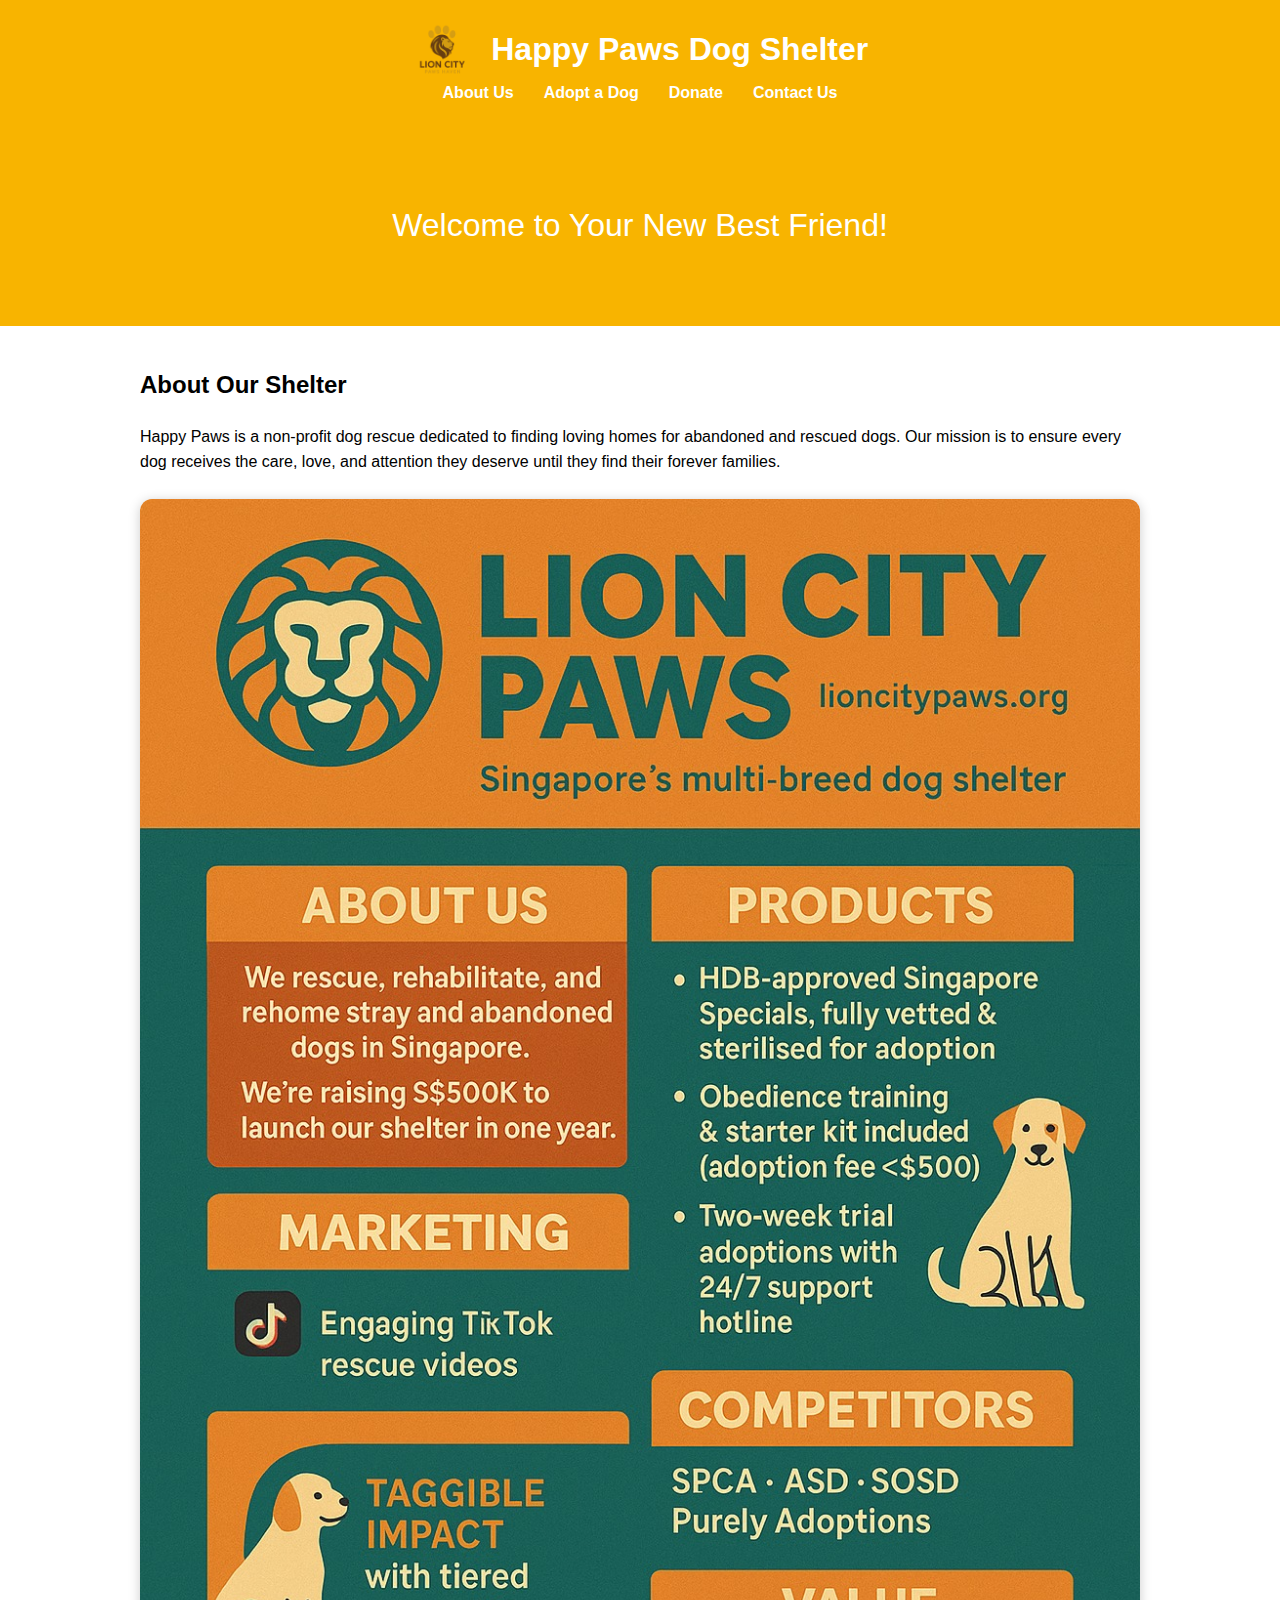
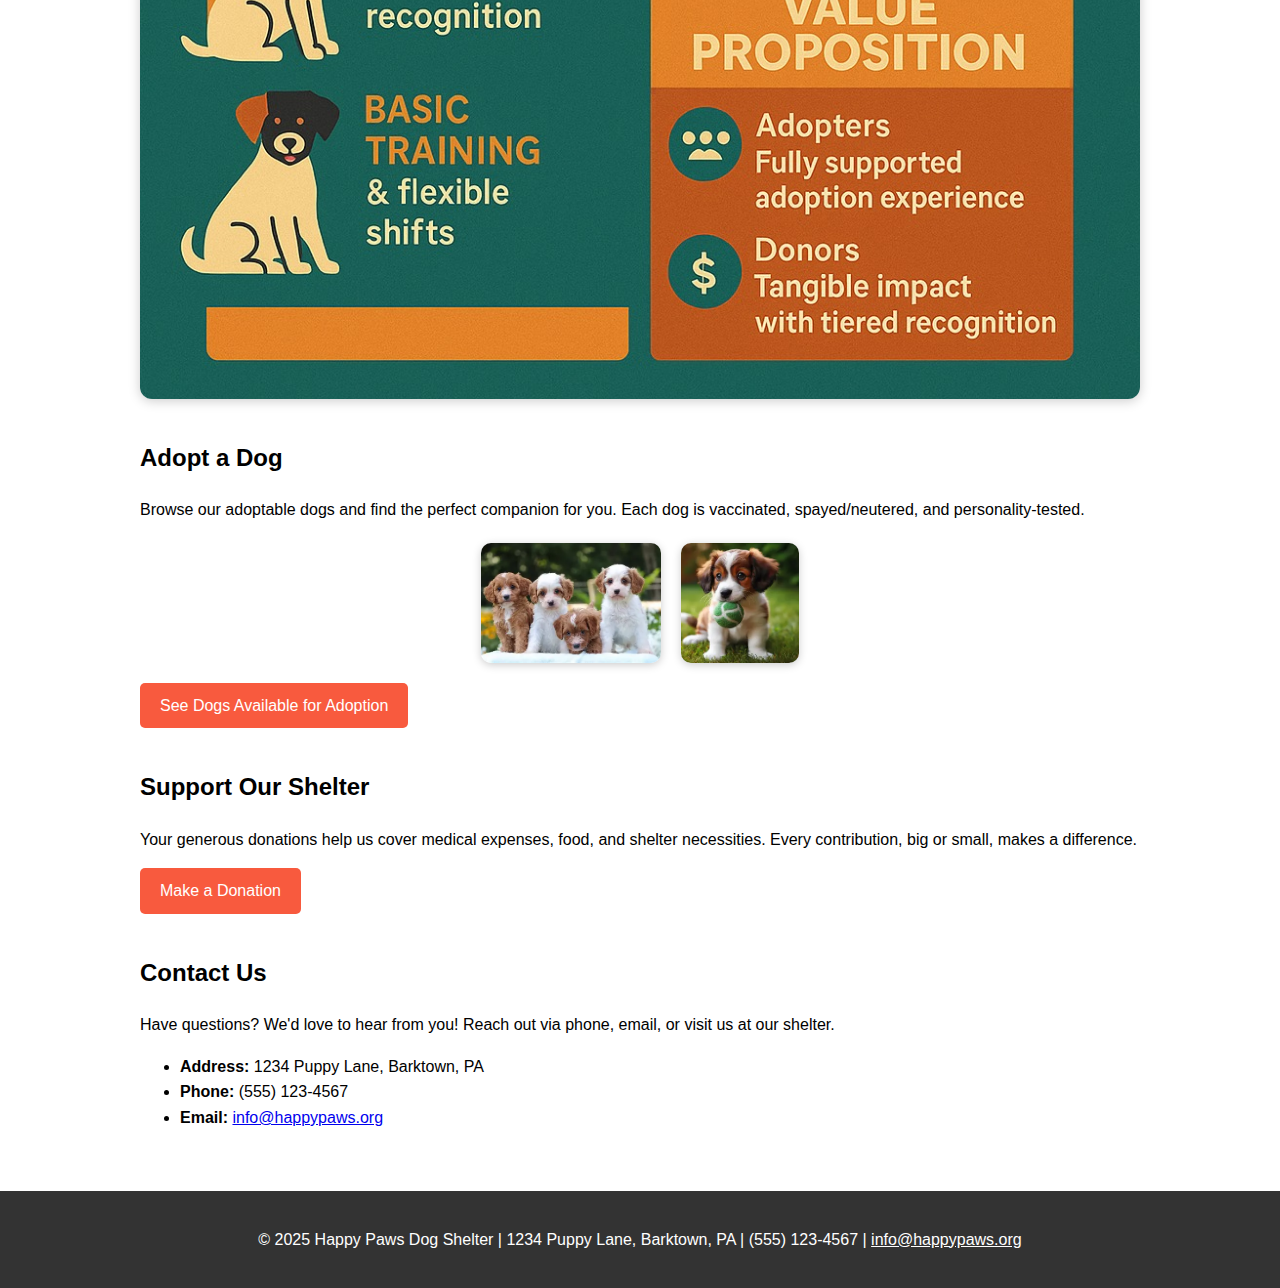
<file: index.html>
<!DOCTYPE html>
<html lang="en">
<head>
  <meta charset="UTF-8">
  <meta name="viewport" content="width=device-width, initial-scale=1.0">
  <title>Happy Paws Dog Shelter</title>
  <link rel="stylesheet" href="css/index.css">
</head>
<body>
  <header>
    <img src="logo.png" alt="Happy Paws Logo" style="height:60px; vertical-align:middle; margin-right:15px;">
    <h1 style="display:inline-block; vertical-align:middle; margin:0;">Happy Paws Dog Shelter</h1>
    <nav>
      <ul>
        <li><a href="#about">About Us</a></li>
        <li><a href="#adopt">Adopt a Dog</a></li>
        <li><a href="#donate">Donate</a></li>
        <li><a href="#contact">Contact Us</a></li>
      </ul>
    </nav>
  </header>

  <div class="hero">
    Welcome to Your New Best Friend!
  </div>

  <div class="container">
    <section id="about">
      <h2>About Our Shelter</h2>
      <p>Happy Paws is a non-profit dog rescue dedicated to finding loving homes for abandoned and rescued dogs. Our mission is to ensure every dog receives the care, love, and attention they deserve until they find their forever families.</p>
      <img src="marketing.jpg" alt="Happy Paws Marketing" style="display:block; max-width:100%; height:auto; margin:24px auto; border-radius:12px; box-shadow:0 2px 12px #ccc;">
    </section>

    <section id="adopt">
      <h2>Adopt a Dog</h2>
      <p>Browse our adoptable dogs and find the perfect companion for you. Each dog is vaccinated, spayed/neutered, and personality-tested.</p>
      <div style="display:flex; gap:20px; margin:20px 0; justify-content:center;">
        <img src="OIP%20(1).png" alt="Dog 1" style="height:120px; border-radius:10px; box-shadow:0 2px 8px #ccc;">
        <img src="OIP.png" alt="Dog 2" style="height:120px; border-radius:10px; box-shadow:0 2px 8px #ccc;">
      </div>
      <a href="adopt.html" class="btn">See Dogs Available for Adoption</a>
    </section>

    <section id="donate">
      <h2>Support Our Shelter</h2>
      <p>Your generous donations help us cover medical expenses, food, and shelter necessities. Every contribution, big or small, makes a difference.</p>
      <a href="donate.html" class="btn">Make a Donation</a>
    </section>

    <section id="contact">
      <h2>Contact Us</h2>
      <p>Have questions? We'd love to hear from you! Reach out via phone, email, or visit us at our shelter.</p>
      <ul>
        <li><strong>Address:</strong> 1234 Puppy Lane, Barktown, PA</li>
        <li><strong>Phone:</strong> (555) 123-4567</li>
        <li><strong>Email:</strong> <a href="mailto:info@happypaws.org">info@happypaws.org</a></li>
      </ul>
    </section>
  </div>

  <footer>
    <p>&copy; 2025 Happy Paws Dog Shelter | 1234 Puppy Lane, Barktown, PA | (555) 123-4567 | <a href="mailto:info@happypaws.org" style="color: #fff; text-decoration: underline;">info@happypaws.org</a></p>
  </footer>
</body>
</html>
</file>
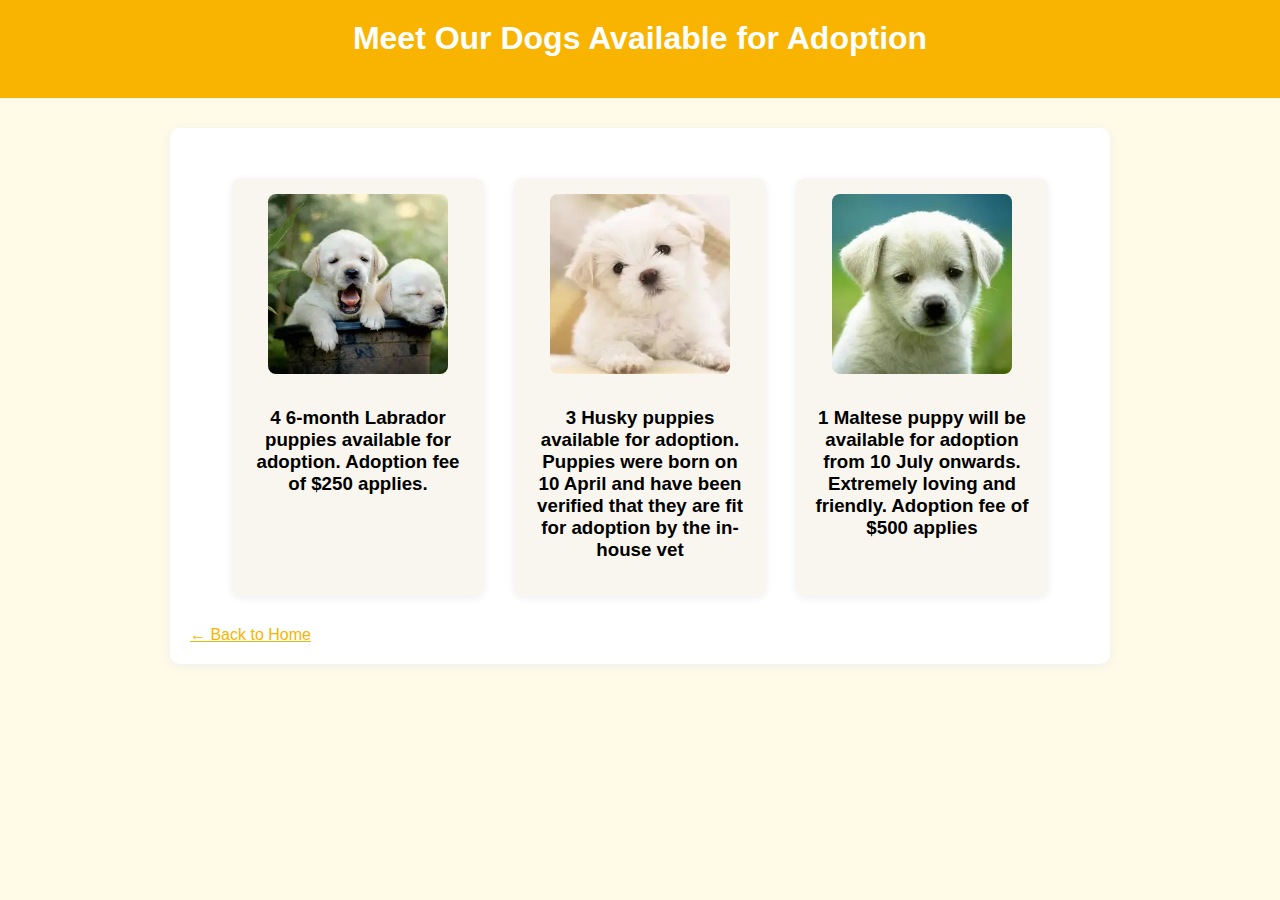
<file: adopt.html>
<!DOCTYPE html>
<html lang="en">
<head>
  <meta charset="UTF-8">
  <meta name="viewport" content="width=device-width, initial-scale=1.0">
  <title>Adopt a Dog - Happy Paws Dog Shelter</title>
  <link rel="stylesheet" href="css/adopt.css">
</head>
<body>
  <header>
    <h1>Meet Our Dogs Available for Adoption</h1>
  </header>
  <div class="container">
    <div class="dog-gallery">
      <div class="dog-card">
        <img src="dog1.webp" alt="Labrador">
        <h3>4 6-month Labrador puppies available for adoption.   Adoption fee of $250 applies.</h3>
      </div>
      <div class="dog-card">
        <img src="dog2.webp" alt="Husky">
        <h3>3 Husky puppies available for adoption.  Puppies were born on 10 April and have been verified that they are fit for adoption by the in-house vet</h3>
      </div>
      <div class="dog-card">
        <img src="dog3.webp" alt="Maltese">
        <h3>1 Maltese puppy will be available for adoption from 10 July onwards. Extremely loving and friendly.  Adoption fee of $500 applies</h3>
      </div>
    </div>
    <a href="index.html" class="back-link">&larr; Back to Home</a>
  </div>
</body>
</html>
</file>
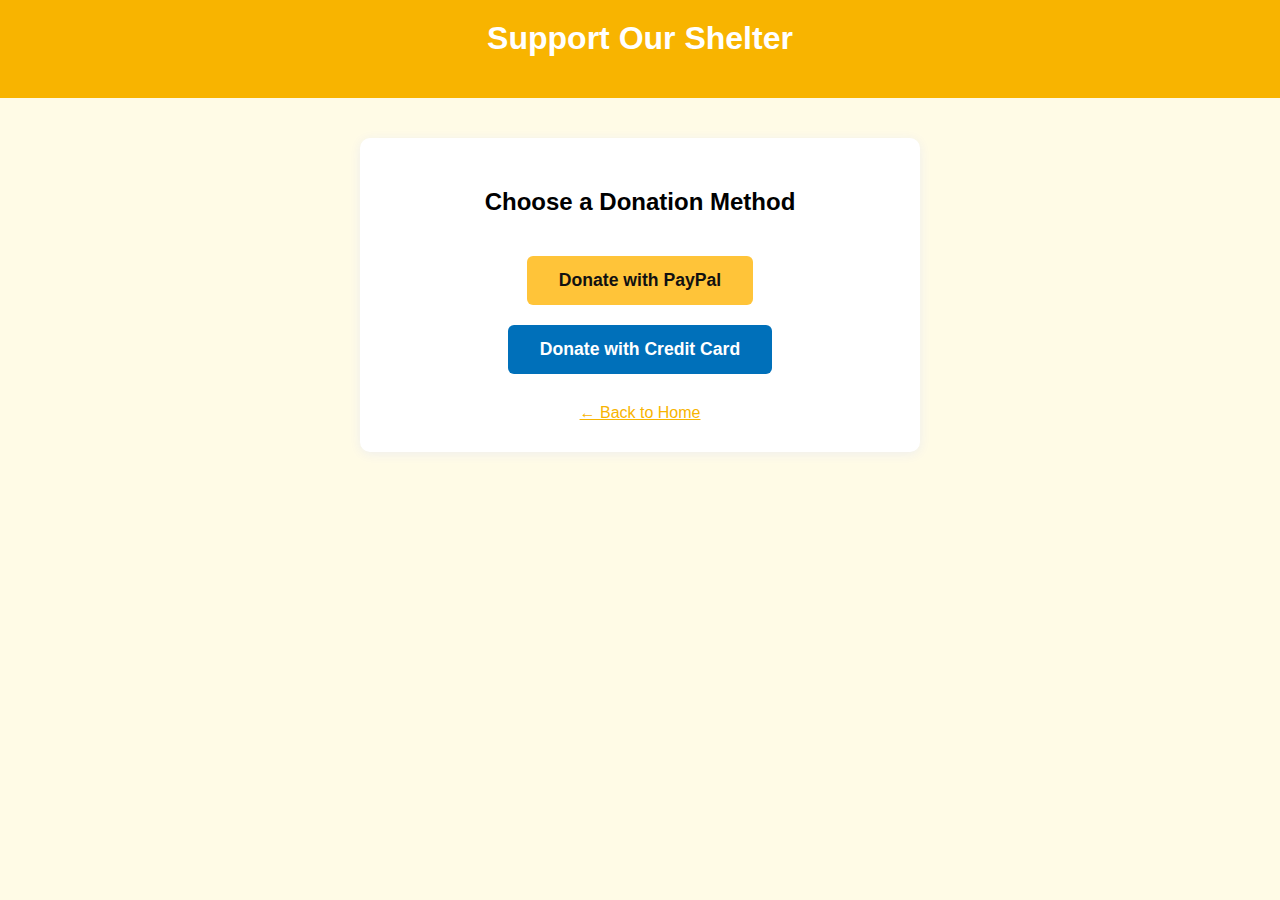
<file: donate.html>
<!DOCTYPE html>
<html lang="en">
<head>
  <meta charset="UTF-8">
  <meta name="viewport" content="width=device-width, initial-scale=1.0">
  <title>Donate - Happy Paws Dog Shelter</title>
  <link rel="stylesheet" href="css/donate.css">
</head>
<body>
  <header>
    <h1>Support Our Shelter</h1>
  </header>
  <div class="container">
    <h2>Choose a Donation Method</h2>
    <button class="donate-btn paypal">Donate with PayPal</button>
    <button class="donate-btn credit">Donate with Credit Card</button>
    <div>
      <a href="index.html" class="back-link">&larr; Back to Home</a>
    </div>
  </div>
</body>
</html>
</file>
<file: css/index.css>
body { font-family: Arial, sans-serif; margin: 0; padding: 0; line-height: 1.6; }
header { background: #f8b400; color: #fff; padding: 20px 0; text-align: center; }
nav ul { list-style: none; margin: 0; padding: 0; display: flex; justify-content: center; }
nav li { margin: 0 15px; }
nav a { color: #fff; text-decoration: none; font-weight: bold; }
.container { max-width: 1000px; margin: 0 auto; padding: 20px; }
.hero { display: flex; flex-direction: column; align-items: center; justify-content: center; color: #fff; font-size: 2rem; background: #f8b400; height: 200px; }
section { margin-bottom: 40px; }
.btn { display: inline-block; background: #f85a3e; color: #fff; padding: 10px 20px; text-decoration: none; border-radius: 5px; }
footer { background: #333; color: #fff; text-align: center; padding: 20px 0; }
</file>
<file: css/adopt.css>
body { font-family: Arial, sans-serif; margin: 0; padding: 0; background: #fffbe6; }
header { background: #f8b400; color: #fff; padding: 20px 0; text-align: center; }
.container { max-width: 900px; margin: 30px auto; padding: 20px; background: #fff; border-radius: 10px; box-shadow: 0 2px 12px #eee; }
h1 { margin-top: 0; }
.dog-gallery { display: flex; gap: 30px; justify-content: center; margin-top: 30px; }
.dog-card { background: #f9f6ef; border-radius: 10px; box-shadow: 0 2px 8px #eee; padding: 16px; text-align: center; width: 220px; }
.dog-card img { width: 180px; height: 180px; object-fit: cover; border-radius: 8px; margin-bottom: 10px; }
.back-link { display: inline-block; margin-top: 30px; color: #f8b400; text-decoration: underline; }
</file>
<file: css/donate.css>
body { font-family: Arial, sans-serif; margin: 0; padding: 0; background: #fffbe6; }
header { background: #f8b400; color: #fff; padding: 20px 0; text-align: center; }
.container { max-width: 500px; margin: 40px auto; padding: 30px; background: #fff; border-radius: 10px; box-shadow: 0 2px 12px #eee; text-align: center; }
h1 { margin-top: 0; }
.donate-btn { display: inline-block; margin: 20px 15px 0 15px; padding: 14px 32px; font-size: 1.1rem; border: none; border-radius: 6px; cursor: pointer; font-weight: bold; transition: background 0.2s; }
.paypal { background: #ffc439; color: #111; }
.paypal:hover { background: #ffb347; }
.credit { background: #0070ba; color: #fff; }
.credit:hover { background: #005fa3; }
.back-link { display: inline-block; margin-top: 30px; color: #f8b400; text-decoration: underline; }
</file>
